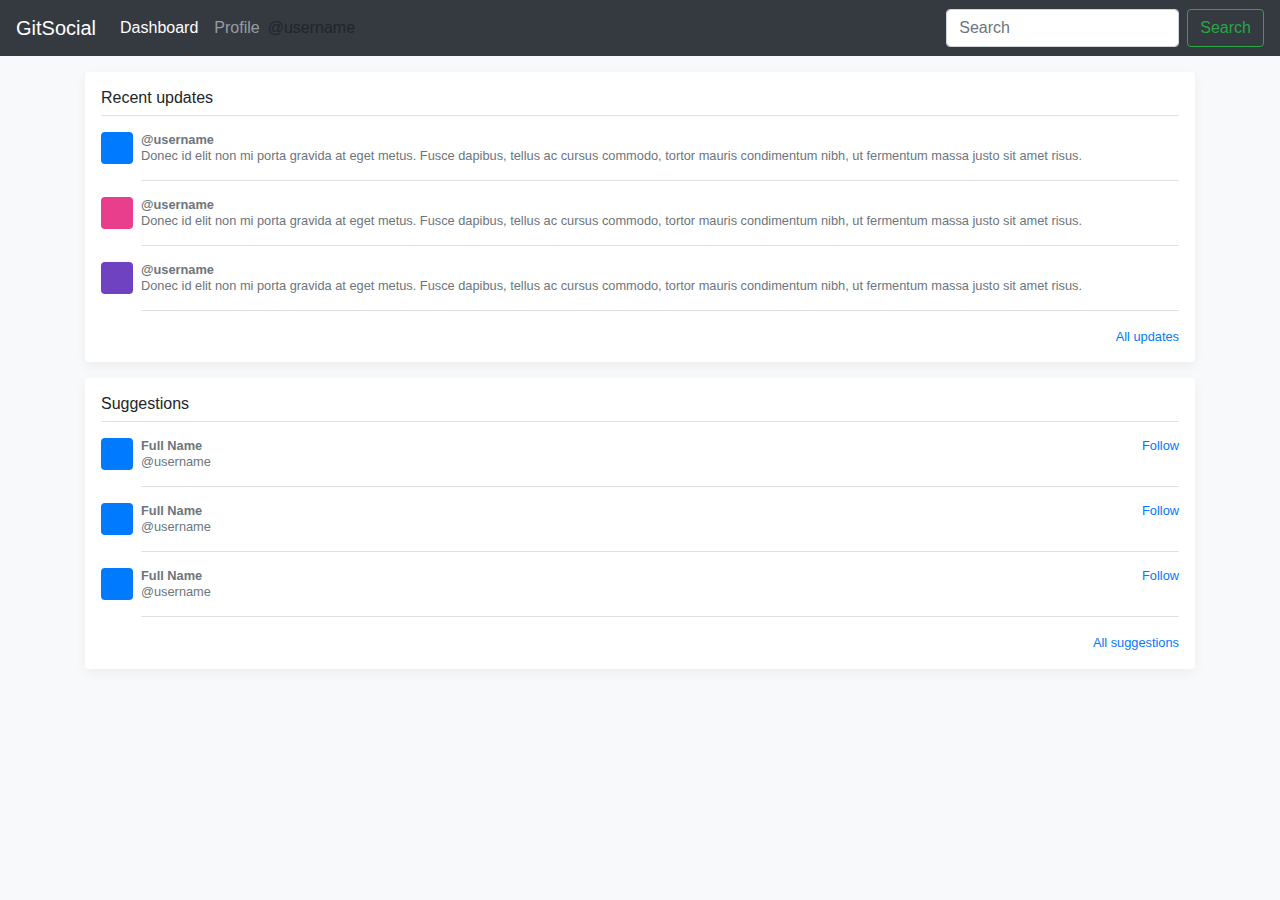
<file: index.html>
<html>
<head>
    <title>GitSocial</title>
    <link rel="stylesheet" href="https://maxcdn.bootstrapcdn.com/bootstrap/4.0.0/css/bootstrap.min.css" integrity="sha384-Gn5384xqQ1aoWXA+058RXPxPg6fy4IWvTNh0E263XmFcJlSAwiGgFAW/dAiS6JXm" crossorigin="anonymous">
    <link rel="stylesheet" href="./gitsocial-looks.css">
</head>
<body class="bg-light">

        <nav class="navbar navbar-expand-md fixed-top navbar-dark bg-dark">
          <a class="navbar-brand" href="#">GitSocial</a>
          <button class="navbar-toggler p-0 border-0" type="button" data-toggle="offcanvas">
            <span class="navbar-toggler-icon"></span>
          </button>
    
          <div class="navbar-collapse offcanvas-collapse" id="navbarsExampleDefault">
            <ul class="navbar-nav mr-auto">
              <li class="nav-item active">
                <a class="nav-link" href="#">Dashboard <span class="sr-only">(current)</span></a>
              </li>
              <li class="nav-item">
                <a class="nav-link" href="./profile.html">Profile</a>
              </li>
              <li class="form-inline my-2 my-lg-0">
                @username
              </li>
            </ul>
            <form class="form-inline my-2 my-lg-0">
              <input class="form-control mr-sm-2" type="text" placeholder="Search" aria-label="Search">
              <button class="btn btn-outline-success my-2 my-sm-0" type="submit">Search</button>
            </form>
          </div>
        </nav>
    
        <main role="main" class="container">
    
          <div class="my-3 p-3 bg-white rounded box-shadow">
            <h6 class="border-bottom border-gray pb-2 mb-0">Recent updates</h6>
            <div class="media text-muted pt-3">
              <img data-src="holder.js/32x32?theme=thumb&bg=007bff&fg=007bff&size=1" alt="" class="mr-2 rounded">
              <p class="media-body pb-3 mb-0 small lh-125 border-bottom border-gray">
                <strong class="d-block text-gray-dark">@username</strong>
                Donec id elit non mi porta gravida at eget metus. Fusce dapibus, tellus ac cursus commodo, tortor mauris condimentum nibh, ut fermentum massa justo sit amet risus.
              </p>
            </div>
            <div class="media text-muted pt-3">
              <img data-src="holder.js/32x32?theme=thumb&bg=e83e8c&fg=e83e8c&size=1" alt="" class="mr-2 rounded">
              <p class="media-body pb-3 mb-0 small lh-125 border-bottom border-gray">
                <strong class="d-block text-gray-dark">@username</strong>
                Donec id elit non mi porta gravida at eget metus. Fusce dapibus, tellus ac cursus commodo, tortor mauris condimentum nibh, ut fermentum massa justo sit amet risus.
              </p>
            </div>
            <div class="media text-muted pt-3">
              <img data-src="holder.js/32x32?theme=thumb&bg=6f42c1&fg=6f42c1&size=1" alt="" class="mr-2 rounded">
              <p class="media-body pb-3 mb-0 small lh-125 border-bottom border-gray">
                <strong class="d-block text-gray-dark">@username</strong>
                Donec id elit non mi porta gravida at eget metus. Fusce dapibus, tellus ac cursus commodo, tortor mauris condimentum nibh, ut fermentum massa justo sit amet risus.
              </p>
            </div>
            <small class="d-block text-right mt-3">
              <a href="#">All updates</a>
            </small>
          </div>
    
          <div class="my-3 p-3 bg-white rounded box-shadow">
            <h6 class="border-bottom border-gray pb-2 mb-0">Suggestions</h6>
            <div class="media text-muted pt-3">
              <img data-src="holder.js/32x32?theme=thumb&bg=007bff&fg=007bff&size=1" alt="" class="mr-2 rounded">
              <div class="media-body pb-3 mb-0 small lh-125 border-bottom border-gray">
                <div class="d-flex justify-content-between align-items-center w-100">
                  <strong class="text-gray-dark">Full Name</strong>
                  <a href="#">Follow</a>
                </div>
                <span class="d-block">@username</span>
              </div>
            </div>
            <div class="media text-muted pt-3">
              <img data-src="holder.js/32x32?theme=thumb&bg=007bff&fg=007bff&size=1" alt="" class="mr-2 rounded">
              <div class="media-body pb-3 mb-0 small lh-125 border-bottom border-gray">
                <div class="d-flex justify-content-between align-items-center w-100">
                  <strong class="text-gray-dark">Full Name</strong>
                  <a href="#">Follow</a>
                </div>
                <span class="d-block">@username</span>
              </div>
            </div>
            <div class="media text-muted pt-3">
              <img data-src="holder.js/32x32?theme=thumb&bg=007bff&fg=007bff&size=1" alt="" class="mr-2 rounded">
              <div class="media-body pb-3 mb-0 small lh-125 border-bottom border-gray">
                <div class="d-flex justify-content-between align-items-center w-100">
                  <strong class="text-gray-dark">Full Name</strong>
                  <a href="#">Follow</a>
                </div>
                <span class="d-block">@username</span>
              </div>
            </div>
            <small class="d-block text-right mt-3">
              <a href="#">All suggestions</a>
            </small>
          </div>
        </main>
        <script src="https://code.jquery.com/jquery-3.2.1.slim.min.js" integrity="sha384-KJ3o2DKtIkvYIK3UENzmM7KCkRr/rE9/Qpg6aAZGJwFDMVNA/GpGFF93hXpG5KkN" crossorigin="anonymous"></script>
        <script src="./holder.js"></script>
      </body>
</html>
</file>
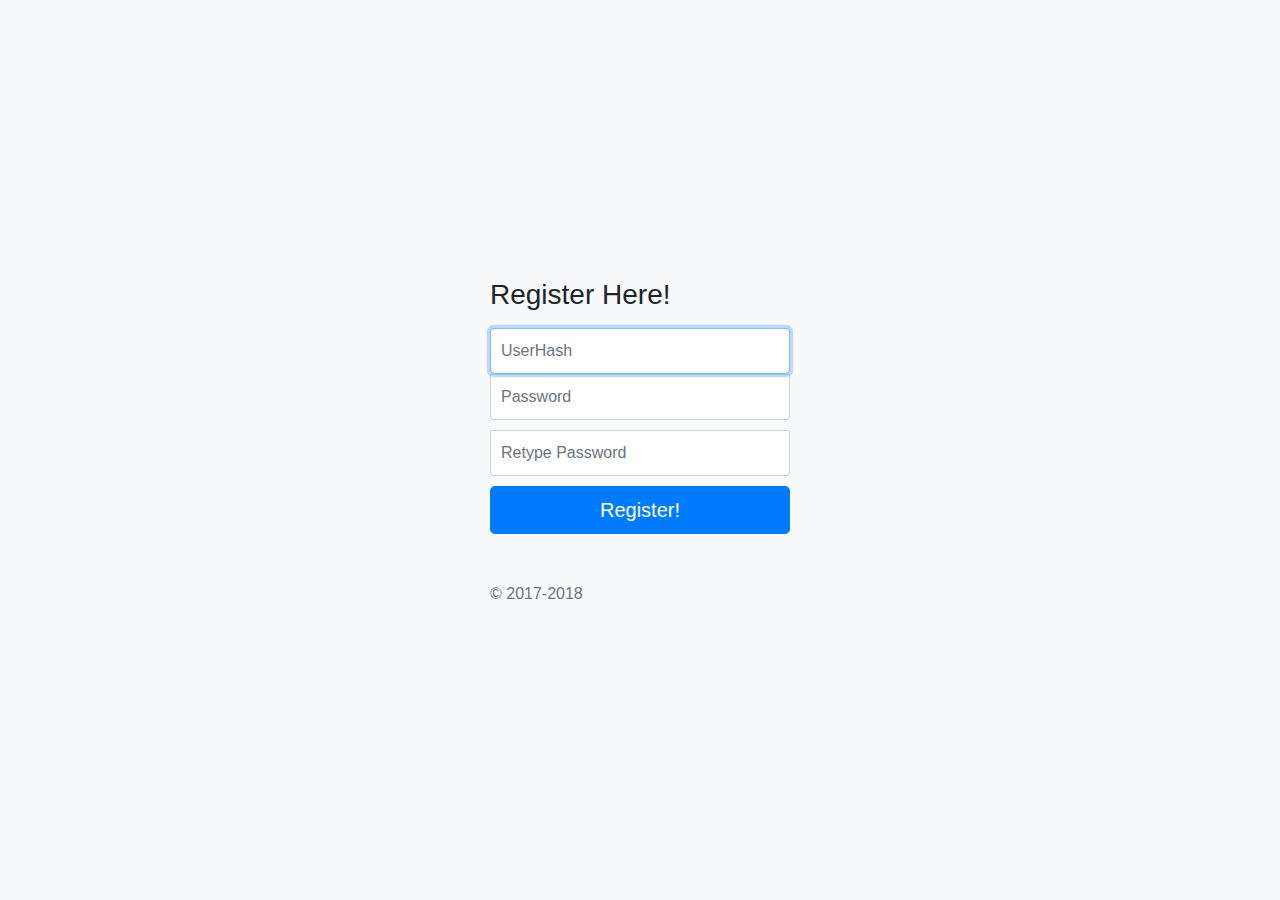
<file: createProfile.html>
<html>
<head>
    <title>GitSocial</title>
    <link rel="stylesheet" href="https://maxcdn.bootstrapcdn.com/bootstrap/4.0.0/css/bootstrap.min.css" integrity="sha384-Gn5384xqQ1aoWXA+058RXPxPg6fy4IWvTNh0E263XmFcJlSAwiGgFAW/dAiS6JXm" crossorigin="anonymous">
    <link rel="stylesheet" href="./login.css">
</head>
<body class="bg-light">
        <form class="form-signin">
                <h1 class="h3 mb-3 font-weight-normal">Register Here!</h1>
                <label for="inputEmail" class="sr-only">User Hash</label>
                <input type="text" id="input" class="form-control" placeholder="UserHash" required autofocus>
                <label for="inputPassword" class="sr-only">Password</label>
                <input type="password" id="inputPassword" class="form-control" placeholder="Password" required>
                <input type="password" id="inputPassword" class="form-control" placeholder="Retype Password" required>
                <button class="btn btn-lg btn-primary btn-block" type="submit">Register!</button>
                <p class="mt-5 mb-3 text-muted">&copy; 2017-2018</p>
              </form>
        <script src="https://code.jquery.com/jquery-3.2.1.slim.min.js" integrity="sha384-KJ3o2DKtIkvYIK3UENzmM7KCkRr/rE9/Qpg6aAZGJwFDMVNA/GpGFF93hXpG5KkN" crossorigin="anonymous"></script>
        <script src="./holder.js"></script>
      </body>
</html>
</file>
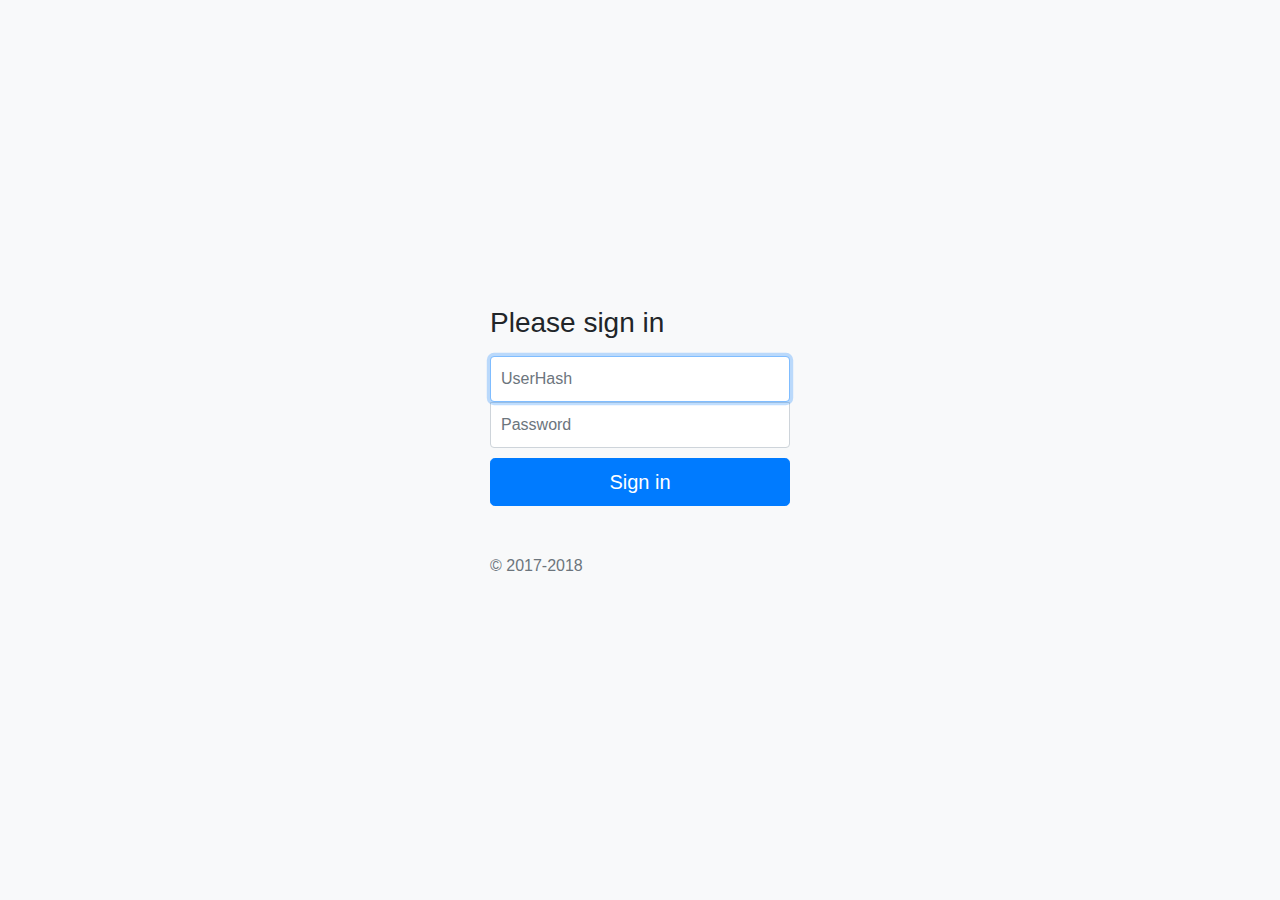
<file: login.html>
<html>
<head>
    <title>GitSocial</title>
    <link rel="stylesheet" href="https://maxcdn.bootstrapcdn.com/bootstrap/4.0.0/css/bootstrap.min.css" integrity="sha384-Gn5384xqQ1aoWXA+058RXPxPg6fy4IWvTNh0E263XmFcJlSAwiGgFAW/dAiS6JXm" crossorigin="anonymous">
    <link rel="stylesheet" href="./login.css">
</head>
<body class="bg-light">
        <form class="form-signin">
                <h1 class="h3 mb-3 font-weight-normal">Please sign in</h1>
                <label for="inputEmail" class="sr-only">User Hash</label>
                <input type="text" id="input" class="form-control" placeholder="UserHash" required autofocus>
                <label for="inputPassword" class="sr-only">Password</label>
                <input type="password" id="inputPassword" class="form-control" placeholder="Password" required>
                <button class="btn btn-lg btn-primary btn-block" type="submit">Sign in</button>
                <p class="mt-5 mb-3 text-muted">&copy; 2017-2018</p>
              </form>
        <script src="https://code.jquery.com/jquery-3.2.1.slim.min.js" integrity="sha384-KJ3o2DKtIkvYIK3UENzmM7KCkRr/rE9/Qpg6aAZGJwFDMVNA/GpGFF93hXpG5KkN" crossorigin="anonymous"></script>
        <script src="./holder.js"></script>
      </body>
</html>
</file>
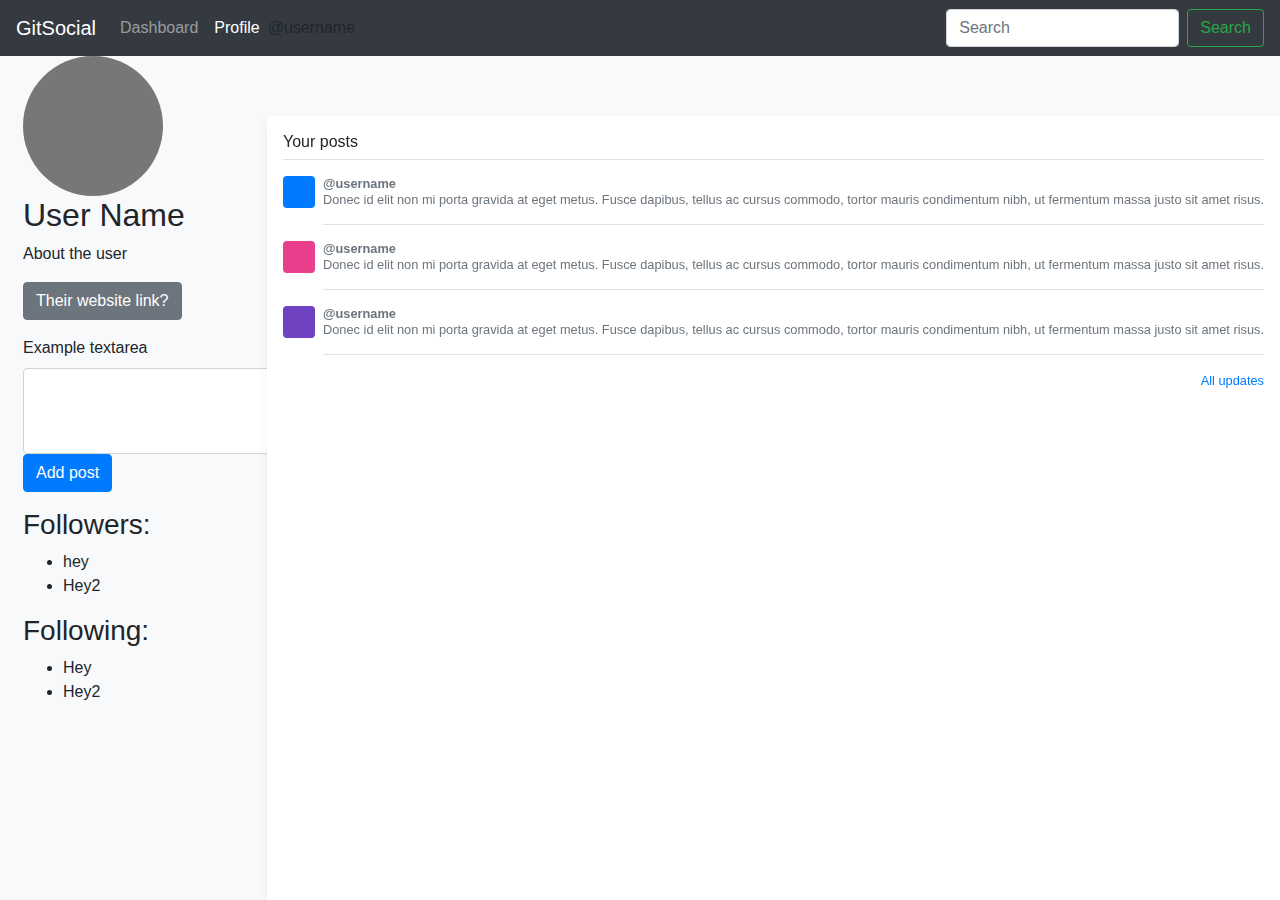
<file: profile.html>
<html>
<head>
    <title>GitSocial</title>
    <link rel="stylesheet" href="https://maxcdn.bootstrapcdn.com/bootstrap/4.0.0/css/bootstrap.min.css" integrity="sha384-Gn5384xqQ1aoWXA+058RXPxPg6fy4IWvTNh0E263XmFcJlSAwiGgFAW/dAiS6JXm" crossorigin="anonymous">
    <link rel="stylesheet" href="./gitsocial-looks.css">
</head>
<body class="bg-light">

        <nav class="navbar navbar-expand-md fixed-top navbar-dark bg-dark">
          <a class="navbar-brand" href="#">GitSocial</a>
          <button class="navbar-toggler p-0 border-0" type="button" data-toggle="offcanvas">
            <span class="navbar-toggler-icon"></span>
          </button>
    
          <div class="navbar-collapse offcanvas-collapse" id="navbarsExampleDefault">
            <ul class="navbar-nav mr-auto">
              <li class="nav-item">
                <a class="nav-link" href="./index.html">Dashboard <span class="sr-only">(current)</span></a>
              </li>
              <li class="nav-item active">
                <a class="nav-link" href="./profile.html">Profile</a>
              </li>
              <li class="form-inline my-2 my-lg-0">
                @username
              </li>
            </ul>
            <form class="form-inline my-2 my-lg-0">
              <input class="form-control mr-sm-2" type="text" placeholder="Search" aria-label="Search">
              <button class="btn btn-outline-success my-2 my-sm-0" type="submit">Search</button>
            </form>
          </div>
        </nav>
        <div class="column">
        <div class="col-lg-4 ml-2">
                <img class="rounded-circle" src="[data-uri]" alt="Generic placeholder image" width="140" height="140">
                <h2>User Name</h2>
                <p>About the user</p>
                <p><a class="btn btn-secondary" href="#" role="button">Their website link?</a></p>

        <div class="form-group">
            <label for="exampleFormControlTextarea1">Example textarea</label>
            <textarea class="form-control" id="exampleFormControlTextarea1" rows="3"></textarea>
            <p><a class="btn btn-primary" href="#" role="button">Add post</a></p>
          </div>

          <h3>Followers:</h3>
          <ul>
            <li>hey</li>
            <li>Hey2</li>
          </ul>
          <h3>Following:</h3>
          <ul>
            <li>Hey</li>
            <li>Hey2</li>
          </ul>
        </div>
        </div>
        <main role="main" class="container">
          <div class="my-3 p-3 bg-white rounded box-shadow" id = "contentScroll">
            <h6 class="border-bottom border-gray pb-2 mb-0 column">Your posts</h6>
            <div class="media text-muted pt-3">
              <img data-src="holder.js/32x32?theme=thumb&bg=007bff&fg=007bff&size=1" alt="" class="mr-2 rounded">
              <p class="media-body pb-3 mb-0 small lh-125 border-bottom border-gray">
                <strong class="d-block text-gray-dark">@username</strong>
                Donec id elit non mi porta gravida at eget metus. Fusce dapibus, tellus ac cursus commodo, tortor mauris condimentum nibh, ut fermentum massa justo sit amet risus.
              </p>
            </div>
            <div class="media text-muted pt-3">
              <img data-src="holder.js/32x32?theme=thumb&bg=e83e8c&fg=e83e8c&size=1" alt="" class="mr-2 rounded">
              <p class="media-body pb-3 mb-0 small lh-125 border-bottom border-gray">
                <strong class="d-block text-gray-dark">@username</strong>
                Donec id elit non mi porta gravida at eget metus. Fusce dapibus, tellus ac cursus commodo, tortor mauris condimentum nibh, ut fermentum massa justo sit amet risus.
              </p>
            </div>
            <div class="media text-muted pt-3">
              <img data-src="holder.js/32x32?theme=thumb&bg=6f42c1&fg=6f42c1&size=1" alt="" class="mr-2 rounded">
              <p class="media-body pb-3 mb-0 small lh-125 border-bottom border-gray">
                <strong class="d-block text-gray-dark">@username</strong>
                Donec id elit non mi porta gravida at eget metus. Fusce dapibus, tellus ac cursus commodo, tortor mauris condimentum nibh, ut fermentum massa justo sit amet risus.
              </p>
            </div>
            <small class="d-block text-right mt-3">
              <a href="#">All updates</a>
            </small>
          </div>
    
          
        </main>
        <script src="https://code.jquery.com/jquery-3.2.1.slim.min.js" integrity="sha384-KJ3o2DKtIkvYIK3UENzmM7KCkRr/rE9/Qpg6aAZGJwFDMVNA/GpGFF93hXpG5KkN" crossorigin="anonymous"></script>
        <script src="./holder.js"></script>
      </body>
</html>
</file>
<file: gitsocial-looks.css>
/* Add a black background color to the top navigation bar */
.topnav {
    overflow: hidden;
    background-color: #e9e9e9;
}
.a.profile{
    float: right;
}
/* Style the links inside the navigation bar */
.topnav a {
    float: left;
    display: block;
    color: black;
    text-align: center;
    padding: 14px 16px;
    text-decoration: none;
    font-size: 17px;
}

/* Change the color of links on hover */
.topnav a:hover {
    background-color: #ddd;
    color: black;
}

/* Style the "active" element to highlight the current page */
.topnav a.active {
    background-color: black;
    color: white;
}

/* Style the search box inside the navigation bar */
.topnav input[type=text] {
    float: right;
    padding: 6px;
    border: none;
    margin-top: 8px;
    margin-right: 16px;
    font-size: 17px;
}

/* When the screen is less than 600px wide, stack the links and the search field vertically instead of horizontally */
@media screen and (max-width: 600px) {
    .topnav a, .topnav input[type=text] {
        float: none;
        display: block;
        text-align: left;
        width: 100%;
        margin: 0;
        padding: 14px;
    }
    .topnav input[type=text] {
        border: 1px solid #ccc;
    }
}

/* Clear floats after the columns */
.row:after {
    content: "";
    display: table;
    clear: both;
}
#contentScroll {
    height: calc(100% - 100px);
    position:fixed;
    top:100px;
    right:0px;
    overflow: scroll;}
    html,
    body {
      overflow-x: hidden; /* Prevent scroll on narrow devices */
    }
    
    body {
      padding-top: 56px;
    }
    
    @media (max-width: 767.98px) {
      .offcanvas-collapse {
        position: fixed;
        top: 56px; /* Height of navbar */
        bottom: 0;
        width: 100%;
        padding-right: 1rem;
        padding-left: 1rem;
        overflow-y: auto;
        background-color: var(--gray-dark);
        transition: -webkit-transform .3s ease-in-out;
        transition: transform .3s ease-in-out;
        transition: transform .3s ease-in-out, -webkit-transform .3s ease-in-out;
        -webkit-transform: translateX(100%);
        transform: translateX(100%);
      }
      .offcanvas-collapse.open {
        -webkit-transform: translateX(-1rem);
        transform: translateX(-1rem); /* Account for horizontal padding on navbar */
      }
    }
    
    .nav-scroller {
      position: relative;
      z-index: 2;
      height: 2.75rem;
      overflow-y: hidden;
    }
    
    .nav-scroller .nav {
      display: -webkit-box;
      display: -ms-flexbox;
      display: flex;
      -ms-flex-wrap: nowrap;
      flex-wrap: nowrap;
      padding-bottom: 1rem;
      margin-top: -1px;
      overflow-x: auto;
      color: rgba(255, 255, 255, .75);
      text-align: center;
      white-space: nowrap;
      -webkit-overflow-scrolling: touch;
    }
    
    .nav-underline .nav-link {
      padding-top: .75rem;
      padding-bottom: .75rem;
      font-size: .875rem;
      color: var(--secondary);
    }
    
    .nav-underline .nav-link:hover {
      color: var(--blue);
    }
    
    .nav-underline .active {
      font-weight: 500;
      color: var(--gray-dark);
    }
    
    .text-white-50 { color: rgba(255, 255, 255, .5); }
    
    .bg-purple { background-color: var(--purple); }
    
    .border-bottom { border-bottom: 1px solid #e5e5e5; }
    
    .box-shadow { box-shadow: 0 .25rem .75rem rgba(0, 0, 0, .05); }
    
    .lh-100 { line-height: 1; }
    .lh-125 { line-height: 1.25; }
    .lh-150 { line-height: 1.5; }
</file>
<file: login.css>
html,
body {
  height: 100%;
}

body {
  display: -ms-flexbox;
  display: -webkit-box;
  display: flex;
  -ms-flex-align: center;
  -ms-flex-pack: center;
  -webkit-box-align: center;
  align-items: center;
  -webkit-box-pack: center;
  justify-content: center;
  padding-top: 40px;
  padding-bottom: 40px;
  background-color: #f5f5f5;
}

.form-signin {
  width: 100%;
  max-width: 330px;
  padding: 15px;
  margin: 0 auto;
}
.form-signin .checkbox {
  font-weight: 400;
}
.form-signin .form-control {
  position: relative;
  box-sizing: border-box;
  height: auto;
  padding: 10px;
  font-size: 16px;
}
.form-signin .form-control:focus {
  z-index: 2;
}
.form-signin input[type="email"] {
  margin-bottom: -1px;
  border-bottom-right-radius: 0;
  border-bottom-left-radius: 0;
}
.form-signin input[type="password"] {
  margin-bottom: 10px;
  border-top-left-radius: 0;
  border-top-right-radius: 0;
}
</file>
